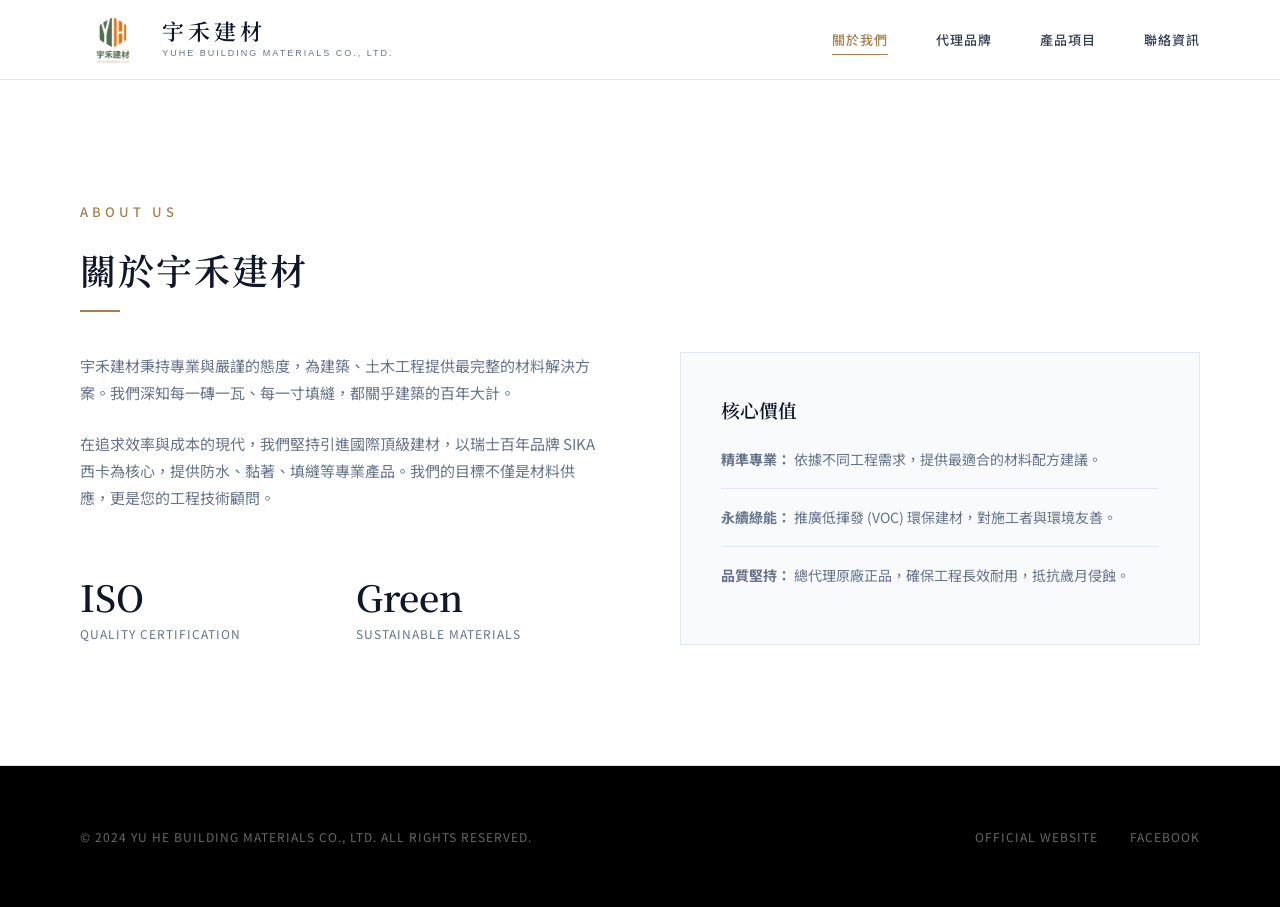
<file: about.html>
<!DOCTYPE html>
<html lang="zh-TW">
<head>
  <meta charset="UTF-8">
  <meta name="viewport" content="width=device-width, initial-scale=1.0">
  <title>關於我們 | 宇禾建材 YU HE BUILDING MATERIALS</title>
  <link rel="preconnect" href="https://fonts.googleapis.com">
  <link href="https://fonts.googleapis.com/css2?family=Noto+Serif+TC:wght@400;600;700&family=Noto+Sans+TC:wght@300;400;500&display=swap" rel="stylesheet">
  <link rel="stylesheet" href="style.css">
</head>
<body>
  <header>
    <div class="container header-inner">
      <a href="index.html" class="brand" style="flex-direction: row; align-items: center; gap: 16px;">
        <img src="logo.jpg" alt="宇禾建材 YH Logo" style="height: 56px; width: auto;">
        <div style="display: flex; flex-direction: column;">
          <span class="brand-zh serif">宇禾建材</span>
          <span class="brand-en">Yuhe Building Materials Co., Ltd.</span>
        </div>
      </a>
      <div class="hamburger" id="mobile-menu-btn">
        <span></span><span></span><span></span>
      </div>
      <nav class="nav-links" id="nav-links">
        <a href="about.html" class="active">關於我們</a>
        <a href="brand.html" class="">代理品牌</a>
        <a href="products.html" class="">產品項目</a>
        <a href="contact.html" class="">聯絡資訊</a>
      </nav>
    </div>
  </header>
  <div class="page-content">
    
      <section class="section">
        <div class="container">
          <span class="section-subtitle">About Us</span>
          <h2 class="section-title">關於宇禾建材</h2>
          <div class="divider"></div>
          <div class="grid-2">
            <div>
              <p style="margin-bottom: 24px; color: var(--color-text-muted); font-size: 15px;">宇禾建材秉持專業與嚴謹的態度，為建築、土木工程提供最完整的材料解決方案。我們深知每一磚一瓦、每一寸填縫，都關乎建築的百年大計。</p>
              <p style="margin-bottom: 24px; color: var(--color-text-muted); font-size: 15px;">在追求效率與成本的現代，我們堅持引進國際頂級建材，以瑞士百年品牌 SIKA 西卡為核心，提供防水、黏著、填縫等專業產品。我們的目標不僅是材料供應，更是您的工程技術顧問。</p>
              <div class="brand-stats" style="border-top: none; padding-top: 20px;">
                <div class="stat-item"><span class="stat-num serif">ISO</span><span class="stat-label">Quality Certification</span></div>
                <div class="stat-item"><span class="stat-num serif">Green</span><span class="stat-label">Sustainable Materials</span></div>
              </div>
            </div>
            <div style="background-color: var(--color-bg-alt); padding: 40px; border: 1px solid var(--color-border);">
              <h3 style="margin-bottom: 20px; color: var(--color-primary);">核心價值</h3>
              <ul style="display: flex; flex-direction: column; gap: 16px; color: var(--color-text-muted); font-size: 14px;">
                <li style="border-bottom: 1px solid var(--color-border); padding-bottom: 16px;"><strong>精準專業：</strong> 依據不同工程需求，提供最適合的材料配方建議。</li>
                <li style="border-bottom: 1px solid var(--color-border); padding-bottom: 16px;"><strong>永續綠能：</strong> 推廣低揮發 (VOC) 環保建材，對施工者與環境友善。</li>
                <li><strong>品質堅持：</strong> 總代理原廠正品，確保工程長效耐用，抵抗歲月侵蝕。</li>
              </ul>
            </div>
          </div>
        </div>
      </section>
    
  </div>
  <footer>
    <div class="container footer-inner">
      <div class="copyright">&copy; 2024 YU HE BUILDING MATERIALS CO., LTD. ALL RIGHTS RESERVED.</div>
      <div class="footer-links">
        <a href="index.html">OFFICIAL WEBSITE</a>
        <a href="https://www.facebook.com/p/%E5%AE%87%E7%A6%BE%E5%BB%BA%E6%9D%90-61561918858893/" target="_blank">FACEBOOK</a>
      </div>
    </div>
  </footer>
  
  <script>
    // Mobile menu toggle
    const btn = document.getElementById('mobile-menu-btn');
    const nav = document.getElementById('nav-links');
    if(btn && nav) {
      btn.addEventListener('click', () => {
        nav.classList.toggle('active');
      });
    }

    // Scroll Animations
    document.addEventListener("DOMContentLoaded", () => {
      const observer = new IntersectionObserver((entries) => {
        entries.forEach(entry => {
          if (entry.isIntersecting) {
            entry.target.classList.add('active');
          }
        });
      }, { threshold: 0.1 });

      document.querySelectorAll('.reveal').forEach(el => {
        observer.observe(el);
      });
      
      // Trigger animations for elements already in viewport on load
      setTimeout(() => {
        document.querySelectorAll('.reveal').forEach(el => {
          const rect = el.getBoundingClientRect();
          if(rect.top < window.innerHeight) {
            el.classList.add('active');
          }
        });
      }, 100);
    });
  </script>
</body>
</html>
</file>
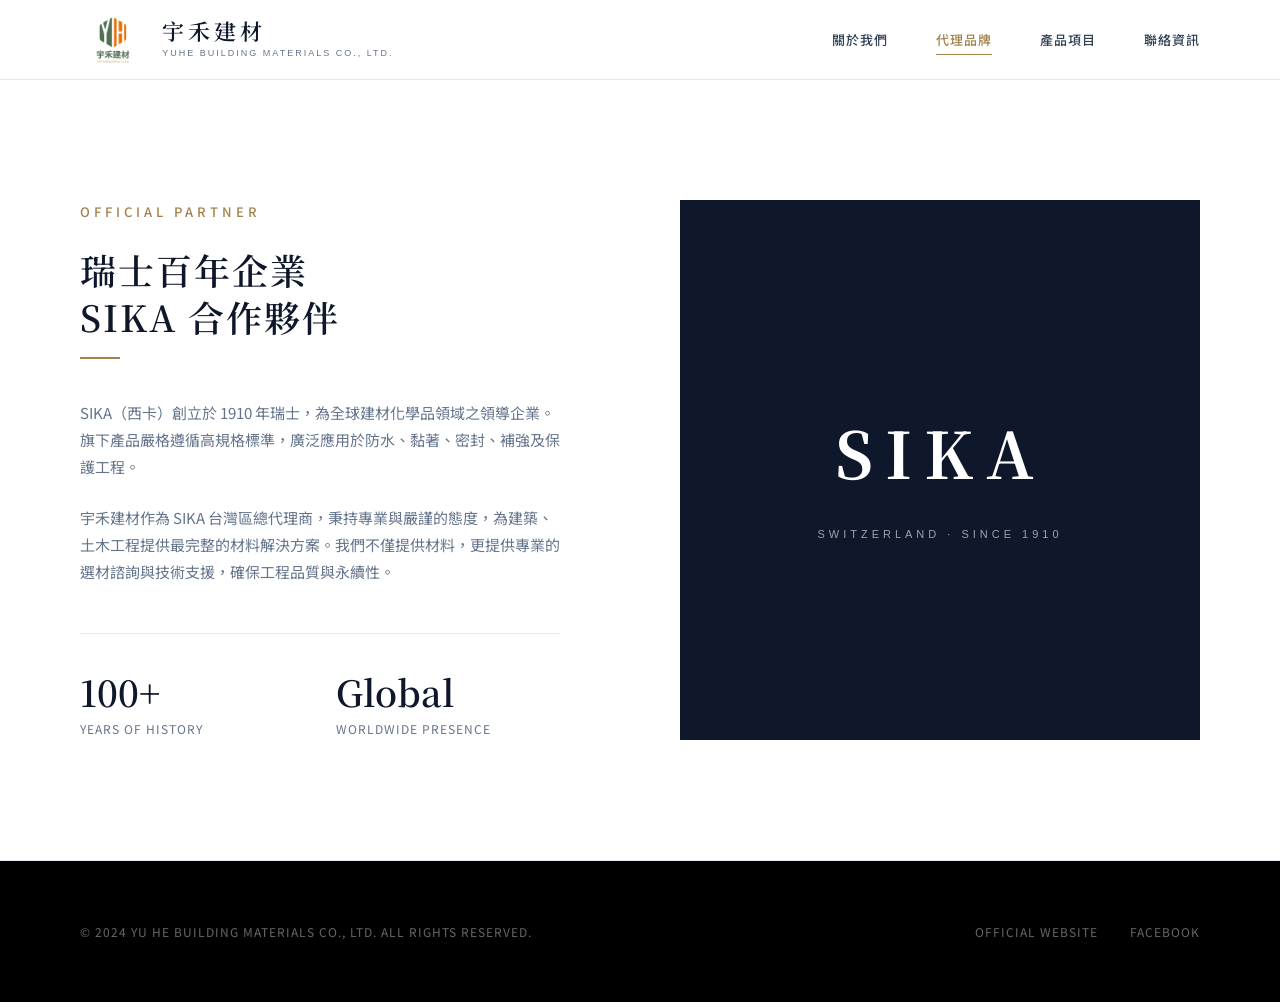
<file: brand.html>
<!DOCTYPE html>
<html lang="zh-TW">
<head>
  <meta charset="UTF-8">
  <meta name="viewport" content="width=device-width, initial-scale=1.0">
  <title>代理品牌 | 宇禾建材 YU HE BUILDING MATERIALS</title>
  <link rel="preconnect" href="https://fonts.googleapis.com">
  <link href="https://fonts.googleapis.com/css2?family=Noto+Serif+TC:wght@400;600;700&family=Noto+Sans+TC:wght@300;400;500&display=swap" rel="stylesheet">
  <link rel="stylesheet" href="style.css">
</head>
<body>
  <header>
    <div class="container header-inner">
      <a href="index.html" class="brand" style="flex-direction: row; align-items: center; gap: 16px;">
        <img src="logo.jpg" alt="宇禾建材 YH Logo" style="height: 56px; width: auto;">
        <div style="display: flex; flex-direction: column;">
          <span class="brand-zh serif">宇禾建材</span>
          <span class="brand-en">Yuhe Building Materials Co., Ltd.</span>
        </div>
      </a>
      <div class="hamburger" id="mobile-menu-btn">
        <span></span><span></span><span></span>
      </div>
      <nav class="nav-links" id="nav-links">
        <a href="about.html" class="">關於我們</a>
        <a href="brand.html" class="active">代理品牌</a>
        <a href="products.html" class="">產品項目</a>
        <a href="contact.html" class="">聯絡資訊</a>
      </nav>
    </div>
  </header>
  <div class="page-content">
    
      <section class="section">
        <div class="container grid-2">
          <div class="brand-content">
            <span class="section-subtitle">Official Partner</span>
            <h2 class="section-title">瑞士百年企業<br>SIKA 合作夥伴</h2>
            <div class="divider"></div>
            <div class="brand-text">
              <p>SIKA（西卡）創立於 1910 年瑞士，為全球建材化學品領域之領導企業。旗下產品嚴格遵循高規格標準，廣泛應用於防水、黏著、密封、補強及保護工程。</p>
              <p>宇禾建材作為 SIKA 台灣區總代理商，秉持專業與嚴謹的態度，為建築、土木工程提供最完整的材料解決方案。我們不僅提供材料，更提供專業的選材諮詢與技術支援，確保工程品質與永續性。</p>
            </div>
            <div class="brand-stats">
              <div class="stat-item"><span class="stat-num serif">100+</span><span class="stat-label">Years of History</span></div>
              <div class="stat-item"><span class="stat-num serif">Global</span><span class="stat-label">Worldwide Presence</span></div>
            </div>
          </div>
          <div class="brand-visual">
            <div class="brand-image-placeholder">
              <div class="sika-logo serif">SIKA</div>
              <div class="sika-sub">SWITZERLAND · SINCE 1910</div>
            </div>
          </div>
        </div>
      </section>
    
  </div>
  <footer>
    <div class="container footer-inner">
      <div class="copyright">&copy; 2024 YU HE BUILDING MATERIALS CO., LTD. ALL RIGHTS RESERVED.</div>
      <div class="footer-links">
        <a href="index.html">OFFICIAL WEBSITE</a>
        <a href="https://www.facebook.com/p/%E5%AE%87%E7%A6%BE%E5%BB%BA%E6%9D%90-61561918858893/" target="_blank">FACEBOOK</a>
      </div>
    </div>
  </footer>
  
  <script>
    // Mobile menu toggle
    const btn = document.getElementById('mobile-menu-btn');
    const nav = document.getElementById('nav-links');
    if(btn && nav) {
      btn.addEventListener('click', () => {
        nav.classList.toggle('active');
      });
    }

    // Scroll Animations
    document.addEventListener("DOMContentLoaded", () => {
      const observer = new IntersectionObserver((entries) => {
        entries.forEach(entry => {
          if (entry.isIntersecting) {
            entry.target.classList.add('active');
          }
        });
      }, { threshold: 0.1 });

      document.querySelectorAll('.reveal').forEach(el => {
        observer.observe(el);
      });
      
      // Trigger animations for elements already in viewport on load
      setTimeout(() => {
        document.querySelectorAll('.reveal').forEach(el => {
          const rect = el.getBoundingClientRect();
          if(rect.top < window.innerHeight) {
            el.classList.add('active');
          }
        });
      }, 100);
    });
  </script>
</body>
</html>
</file>
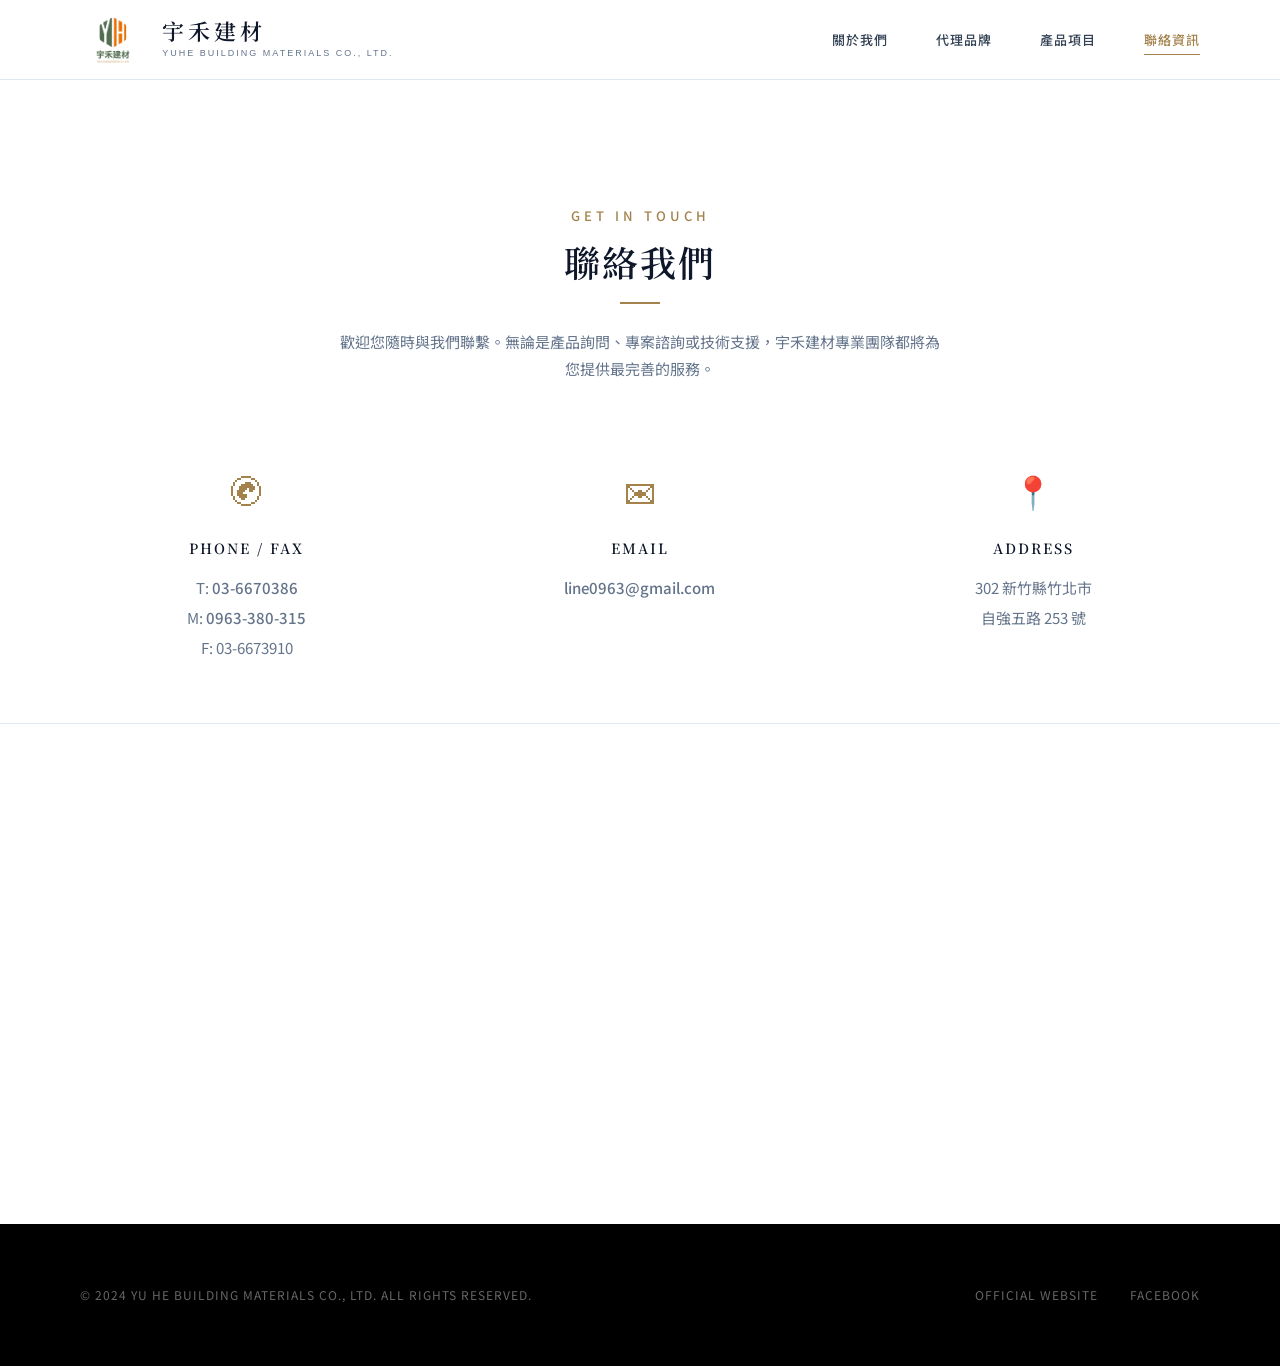
<file: contact.html>
<!DOCTYPE html>
<html lang="zh-TW">
<head>
  <meta charset="UTF-8">
  <meta name="viewport" content="width=device-width, initial-scale=1.0">
  <title>聯絡資訊 | 宇禾建材 YU HE BUILDING MATERIALS</title>
  <link rel="preconnect" href="https://fonts.googleapis.com">
  <link href="https://fonts.googleapis.com/css2?family=Noto+Serif+TC:wght@400;600;700&family=Noto+Sans+TC:wght@300;400;500&display=swap" rel="stylesheet">
  <link rel="stylesheet" href="style.css">
</head>
<body>
  <header>
    <div class="container header-inner">
      <a href="index.html" class="brand" style="flex-direction: row; align-items: center; gap: 16px;">
        <img src="logo.jpg" alt="宇禾建材 YH Logo" style="height: 56px; width: auto;">
        <div style="display: flex; flex-direction: column;">
          <span class="brand-zh serif">宇禾建材</span>
          <span class="brand-en">Yuhe Building Materials Co., Ltd.</span>
        </div>
      </a>
      <div class="hamburger" id="mobile-menu-btn">
        <span></span><span></span><span></span>
      </div>
      <nav class="nav-links" id="nav-links">
        <a href="about.html" class="">關於我們</a>
        <a href="brand.html" class="">代理品牌</a>
        <a href="products.html" class="">產品項目</a>
        <a href="contact.html" class="active">聯絡資訊</a>
      </nav>
    </div>
  </header>
  <div class="page-content">
    
      <section class="section" style="padding-bottom: 60px;">
        <div class="container">
          <div style="text-align: center; margin-bottom: 80px;">
            <span class="section-subtitle" style="display:inline-block; margin-bottom:12px;">Get in Touch</span>
            <h2 class="section-title">聯絡我們</h2>
            <div class="divider" style="margin: 0 auto;"></div>
            <p style="margin-top:24px; color:var(--color-text-muted); font-size:15px; max-width:600px; margin-left:auto; margin-right:auto;">
              歡迎您隨時與我們聯繫。無論是產品詢問、專案諮詢或技術支援，宇禾建材專業團隊都將為您提供最完善的服務。
            </p>
          </div>
          <div class="grid-3" style="text-align: center; gap: 60px;">
            <div>
              <div style="font-size:32px; color:var(--color-accent); margin-bottom:16px;">✆</div>
              <h3 style="font-size:14px; letter-spacing:2px; text-transform:uppercase; color:var(--color-primary); margin-bottom:12px;">Phone / Fax</h3>
              <p style="color:var(--color-text-muted); font-size:15px; line-height:2;">
                T: <a href="tel:036670386" style="color:inherit; font-weight:500;">03-6670386</a><br>
                M: <a href="tel:0963380315" style="color:inherit; font-weight:500;">0963-380-315</a><br>
                F: 03-6673910
              </p>
            </div>
            <div>
              <div style="font-size:32px; color:var(--color-accent); margin-bottom:16px;">✉</div>
              <h3 style="font-size:14px; letter-spacing:2px; text-transform:uppercase; color:var(--color-primary); margin-bottom:12px;">Email</h3>
              <p style="color:var(--color-text-muted); font-size:15px; line-height:2;">
                <a href="mailto:line0963@gmail.com" style="color:inherit; font-weight:500;">line0963@gmail.com</a>
              </p>
            </div>
            <div>
              <div style="font-size:32px; color:var(--color-accent); margin-bottom:16px;">📍</div>
              <h3 style="font-size:14px; letter-spacing:2px; text-transform:uppercase; color:var(--color-primary); margin-bottom:12px;">Address</h3>
              <p style="color:var(--color-text-muted); font-size:15px; line-height:2;">
                302 新竹縣竹北市<br>自強五路 253 號
              </p>
            </div>
          </div>
        </div>
      </section>
      <!-- Full width map at the very bottom -->
      <div style="width: 100%; height: 500px; line-height: 0;">
        <iframe loading="lazy" width="100%" height="100%" frameborder="0" scrolling="no" marginheight="0" marginwidth="0" src="https://maps.google.com/maps?q=302新竹縣竹北市自強五路253號&t=&z=15&ie=UTF8&iwloc=&output=embed" style="filter: grayscale(100%) contrast(1.2);"></iframe>
      </div>
    
  </div>
  <footer>
    <div class="container footer-inner">
      <div class="copyright">&copy; 2024 YU HE BUILDING MATERIALS CO., LTD. ALL RIGHTS RESERVED.</div>
      <div class="footer-links">
        <a href="index.html">OFFICIAL WEBSITE</a>
        <a href="https://www.facebook.com/p/%E5%AE%87%E7%A6%BE%E5%BB%BA%E6%9D%90-61561918858893/" target="_blank">FACEBOOK</a>
      </div>
    </div>
  </footer>
  
  <script>
    // Mobile menu toggle
    const btn = document.getElementById('mobile-menu-btn');
    const nav = document.getElementById('nav-links');
    if(btn && nav) {
      btn.addEventListener('click', () => {
        nav.classList.toggle('active');
      });
    }

    // Scroll Animations
    document.addEventListener("DOMContentLoaded", () => {
      const observer = new IntersectionObserver((entries) => {
        entries.forEach(entry => {
          if (entry.isIntersecting) {
            entry.target.classList.add('active');
          }
        });
      }, { threshold: 0.1 });

      document.querySelectorAll('.reveal').forEach(el => {
        observer.observe(el);
      });
      
      // Trigger animations for elements already in viewport on load
      setTimeout(() => {
        document.querySelectorAll('.reveal').forEach(el => {
          const rect = el.getBoundingClientRect();
          if(rect.top < window.innerHeight) {
            el.classList.add('active');
          }
        });
      }, 100);
    });
  </script>
</body>
</html>
</file>
<file: style.css>
:root {
  --color-primary: #0F172A;
  --color-secondary: #334155;
  --color-accent: #A3824C;
  --color-accent-hover: #8C6D3A;
  --color-bg: #FFFFFF;
  --color-bg-alt: #F8FAFC;
  --color-border: #E2E8F0;
  --color-text: #1E293B;
  --color-text-muted: #64748B;
  --spacing-section: 120px;
  --layout-max-width: 1200px;
  --transition-standard: all 0.4s ease;
}
* { margin: 0; padding: 0; box-sizing: border-box; }
html { scroll-behavior: smooth; }
body { 
  font-family: 'Noto Sans TC', sans-serif; 
  background-color: var(--color-bg);
  color: var(--color-text);
  line-height: 1.8;
  -webkit-font-smoothing: antialiased;
}
h1, h2, h3, h4, .serif { font-family: 'Noto Serif TC', serif; font-weight: 600; }
a { text-decoration: none; color: inherit; transition: var(--transition-standard); }
ul { list-style: none; }
.container { max-width: var(--layout-max-width); margin: 0 auto; padding: 0 40px; }
.grid-2 { display: grid; grid-template-columns: 1fr 1fr; gap: 80px; }
.grid-3 { display: grid; grid-template-columns: repeat(3, 1fr); gap: 40px; }
.section-title { font-size: 36px; color: var(--color-primary); margin-bottom: 16px; line-height: 1.3; letter-spacing: 2px; }
.section-subtitle { font-size: 13px; text-transform: uppercase; letter-spacing: 4px; color: var(--color-accent); margin-bottom: 24px; display: block; font-weight: 500; }
.divider { width: 40px; height: 2px; background-color: var(--color-accent); margin-bottom: 40px; }
header { position: fixed; top: 0; left: 0; right: 0; background-color: rgba(255, 255, 255, 0.98); border-bottom: 1px solid var(--color-border); z-index: 1000; height: 80px; display: flex; align-items: center; }
.header-inner { display: flex; justify-content: space-between; align-items: center; width: 100%; }
.brand { display: flex; flex-direction: column; }
.brand-zh { font-size: 22px; color: var(--color-primary); letter-spacing: 4px; line-height: 1.2; }
.brand-en { font-size: 9px; color: var(--color-text-muted); letter-spacing: 2px; text-transform: uppercase; font-family: sans-serif; }
.nav-links { display: flex; gap: 48px; }
.nav-links a { font-size: 13px; letter-spacing: 1px; color: var(--color-secondary); font-weight: 500; position: relative; }
.nav-links a.active { color: var(--color-accent); }
.nav-links a::after { content: ''; position: absolute; bottom: -4px; left: 0; right: 0; height: 1px; background-color: var(--color-accent); transform: scaleX(0); transform-origin: right; transition: transform 0.4s ease; }
.nav-links a:hover::after, .nav-links a.active::after { transform: scaleX(1); transform-origin: left; }
.hamburger { display: none; flex-direction: column; gap: 5px; cursor: pointer; padding: 10px; z-index: 1001; }
.hamburger span { width: 24px; height: 2px; background: var(--color-primary); transition: 0.3s; }
.page-content { padding-top: 80px; min-height: calc(100vh - 150px); }
.hero { padding-top: 100px; padding-bottom: 120px; background-color: var(--color-bg-alt); border-bottom: 1px solid var(--color-border); overflow: hidden; }
.hero-content { max-width: 800px; }
.hero-tag { display: inline-block; padding: 6px 16px; border: 1px solid var(--color-accent); color: var(--color-accent); font-size: 11px; letter-spacing: 3px; text-transform: uppercase; margin-bottom: 40px; }
.hero-title { font-size: 56px; line-height: 1.2; color: var(--color-primary); margin-bottom: 32px; letter-spacing: 2px; }
.hero-desc { font-size: 18px; color: var(--color-text-muted); max-width: 600px; margin-bottom: 56px; font-weight: 300; }
.btn { display: inline-flex; align-items: center; justify-content: center; padding: 18px 40px; font-size: 13px; letter-spacing: 2px; text-transform: uppercase; cursor: pointer; border: none; text-align: center; }
.btn-primary { background-color: var(--color-primary); color: #FFF; }
.btn-primary:hover { background-color: var(--color-accent); }
.btn-outline { background-color: transparent; color: var(--color-primary); border: 1px solid var(--color-primary); }
.btn-outline:hover { background-color: var(--color-primary); color: #FFF; }
.hero-actions { display: flex; gap: 24px; }
.section { padding: var(--spacing-section) 0; border-bottom: 1px solid var(--color-border); }
.brand-content { padding-right: 40px; }
.brand-text p { margin-bottom: 24px; color: var(--color-text-muted); font-size: 15px; }
.brand-stats { display: grid; grid-template-columns: 1fr 1fr; gap: 32px; margin-top: 48px; border-top: 1px solid var(--color-border); padding-top: 40px; }
.stat-item { display: flex; flex-direction: column; }
.stat-num { font-size: 36px; color: var(--color-primary); line-height: 1; margin-bottom: 8px; }
.stat-label { font-size: 12px; color: var(--color-text-muted); letter-spacing: 1px; text-transform: uppercase; }
.brand-image-placeholder { background-color: var(--color-primary); height: 100%; min-height: 500px; display: flex; flex-direction: column; align-items: center; justify-content: center; color: #FFF; text-align: center; padding: 40px; }
.sika-logo { font-size: 64px; letter-spacing: 12px; margin-bottom: 16px; font-weight: 700; }
.sika-sub { font-size: 11px; letter-spacing: 4px; opacity: 0.6; font-family: sans-serif; }
.product-card { border: 1px solid var(--color-border); padding: 48px 32px; background-color: var(--color-bg); transition: var(--transition-standard); }
.product-card:hover { border-color: var(--color-accent); box-shadow: 0 10px 30px rgba(15, 23, 42, 0.05); transform: translateY(-4px); }
.product-category { font-size: 10px; color: var(--color-accent); letter-spacing: 2px; text-transform: uppercase; margin-bottom: 16px; display: block; }
.product-title { font-size: 20px; color: var(--color-primary); margin-bottom: 16px; }
.product-card p { font-size: 14px; color: var(--color-text-muted); margin-bottom: 32px; }
.product-link { font-size: 12px; color: var(--color-primary); letter-spacing: 1px; font-weight: 500; text-transform: uppercase; border-bottom: 1px solid var(--color-primary); padding-bottom: 4px; }
.product-link:hover { color: var(--color-accent); border-color: var(--color-accent); }
.contact-wrapper { background-color: var(--color-primary); color: #FFF; padding: 80px; }
.contact-wrapper .section-title { color: #FFF; }
.contact-list { display: flex; flex-direction: column; gap: 32px; }
.contact-item { display: flex; flex-direction: column; gap: 8px; }
.contact-item-label { font-size: 11px; color: var(--color-accent); letter-spacing: 2px; text-transform: uppercase; }
.contact-item-value { font-size: 18px; font-weight: 300; letter-spacing: 1px; line-height: 1.6; }
.contact-item-value a { color: #FFF; }
.contact-item-value a:hover { color: var(--color-accent); }
.map-box { border: 1px solid rgba(255,255,255,0.2); height: 100%; min-height: 400px; display: flex; align-items: center; justify-content: center; background-color: rgba(255,255,255,0.02); }
.map-text { font-size: 13px; letter-spacing: 2px; color: rgba(255,255,255,0.5); text-transform: uppercase; }
footer { padding: 60px 0; background-color: #000000; color: rgba(255,255,255,0.4); font-size: 12px; letter-spacing: 1px; }
.footer-inner { display: flex; justify-content: space-between; align-items: center; }
.footer-links { display: flex; gap: 32px; }
.footer-links a:hover { color: #FFF; }

/* ANIMATIONS */
.reveal { opacity: 0; transform: translateY(20px); transition: all 0.4s ease-out; }
.reveal.active { opacity: 1; transform: translateY(0); }
.delay-1 { transition-delay: 0.05s; }
.delay-2 { transition-delay: 0.1s; }
.delay-3 { transition-delay: 0.15s; }
.delay-4 { transition-delay: 0.2s; }

/* RESPONSIVE DESIGN (RWD) */
@media (max-width: 992px) {
  :root { --spacing-section: 80px; }
  .grid-2 { grid-template-columns: 1fr; gap: 60px; } 
  .grid-3 { grid-template-columns: 1fr 1fr; gap: 32px; } 
  .contact-wrapper { padding: 40px; } 
  .hero-title { font-size: 40px !important; } 
  .brand-content { padding-right: 0; }
  .brand-image-placeholder { min-height: 350px; }
}
@media (max-width: 768px) {
  :root { --spacing-section: 60px; }
  .container { padding: 0 20px; }
  .grid-3 { grid-template-columns: 1fr; } 
  
  /* Mobile Menu */
  .hamburger { display: flex; }
  .nav-links { 
    display: flex; 
    flex-direction: column; 
    position: fixed; 
    top: 80px; left: 0; right: 0; 
    background-color: #FFF; 
    border-bottom: 1px solid var(--color-border);
    padding: 20px; gap: 24px; 
    text-align: center;
    box-shadow: 0 10px 20px rgba(0,0,0,0.05);
    opacity: 0; visibility: hidden;
    transform: translateY(-10px);
    transition: all 0.3s ease;
  }
  .nav-links.active { opacity: 1; visibility: visible; transform: translateY(0); }
  
  /* Sections */
  .hero { padding-top: 60px; padding-bottom: 60px; }
  .hero-title { font-size: 32px !important; }
  .hero-desc { font-size: 15px; margin-bottom: 40px; }
  .hero-actions { flex-direction: column; gap: 16px; width: 100%; }
  .btn { width: 100%; }
  .section-title { font-size: 28px; }
  .product-card { padding: 32px 24px; }
  
  .footer-inner { flex-direction: column; gap: 24px; text-align: center; } 
  .footer-links { flex-wrap: wrap; justify-content: center; gap: 16px; }
}
</file>
